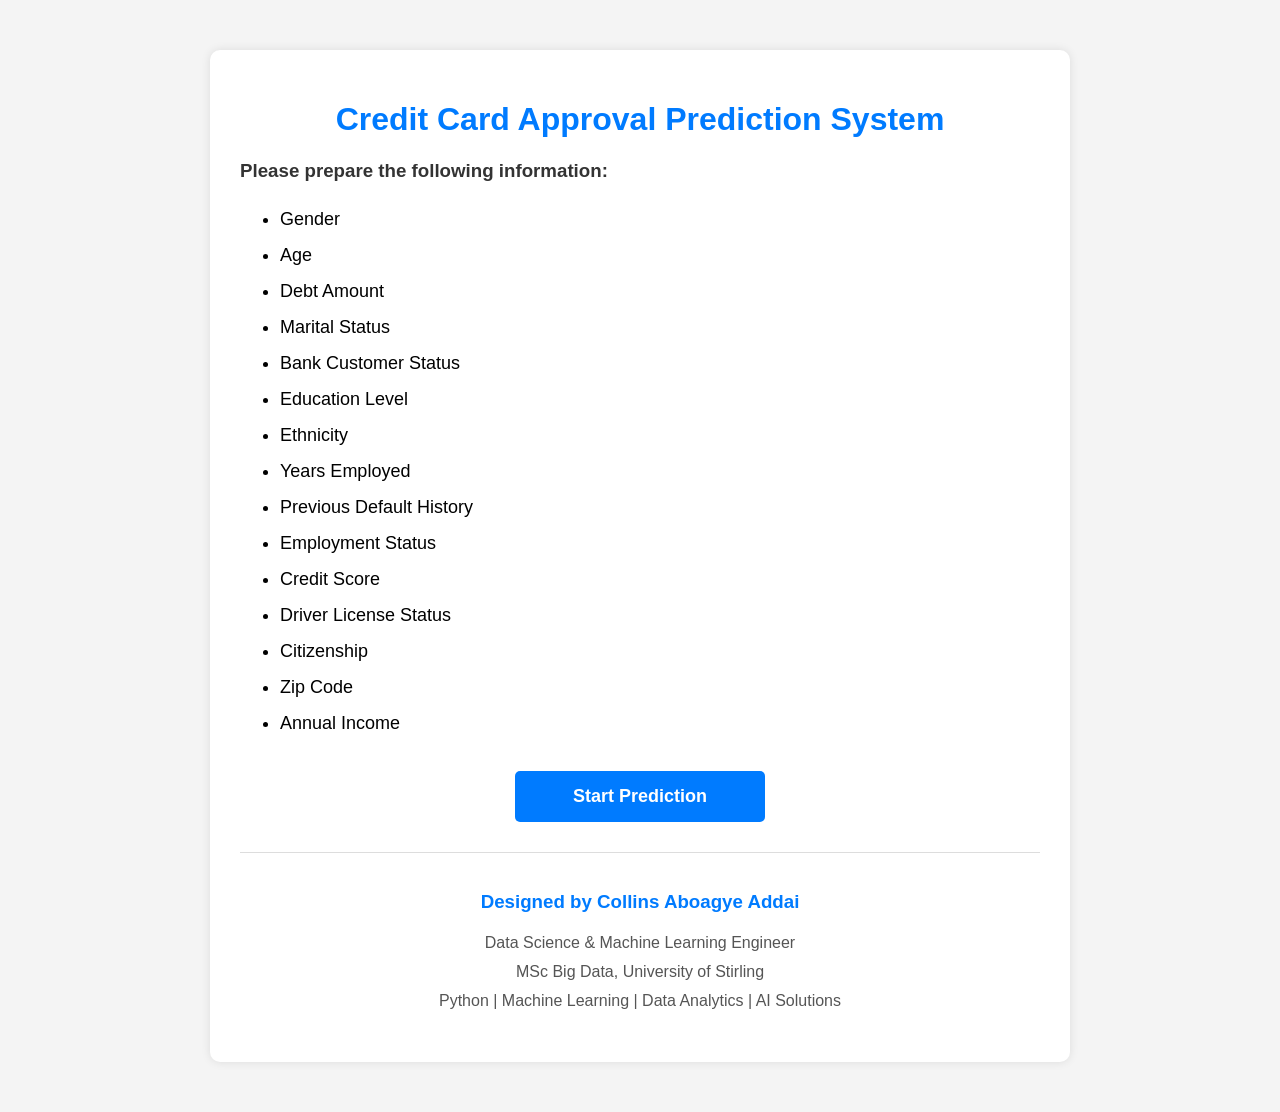
<file: mlproject/templates/home.html>
<!DOCTYPE html>
<html lang="en">
<head>
    <meta charset="UTF-8">
    <meta name="viewport" content="width=device-width, initial-scale=1.0">
    <title>Credit Card Approval Predictor</title>

    <style>
        body{
            font-family: Arial, sans-serif;
            background-color:#f4f4f4;
            margin:0;
            padding:0;
        }

        .container{
            width:80%;
            max-width:800px;
            margin:50px auto;
            background:white;
            padding:30px;
            border-radius:10px;
            box-shadow:0 0 10px rgba(0,0,0,0.1);
        }

        h1{
            text-align:center;
            color:#007bff;
        }

        h3{
            color:#333;
        }

        ul{
            line-height:2;
            font-size:18px;
        }

        .btn{
            display:block;
            width:220px;
            margin:30px auto;
            text-align:center;
            background:#007bff;
            color:white;
            padding:15px;
            border-radius:5px;
            text-decoration:none;
            font-size:18px;
            font-weight:bold;
        }

        .btn:hover{
            background:#0056b3;
        }

        .footer{
            text-align:center;
            margin-top:30px;
            padding-top:20px;
            border-top:1px solid #ddd;
        }

        .footer h3{
            color:#007bff;
            margin-bottom:10px;
        }

        .footer p{
            color:#555;
            line-height:1.8;
            font-size:16px;
        }
    </style>
</head>

<body>

<div class="container">

    <h1>Credit Card Approval Prediction System</h1>

    <h3>Please prepare the following information:</h3>

    <ul>
        <li>Gender</li>
        <li>Age</li>
        <li>Debt Amount</li>
        <li>Marital Status</li>
        <li>Bank Customer Status</li>
        <li>Education Level</li>
        <li>Ethnicity</li>
        <li>Years Employed</li>
        <li>Previous Default History</li>
        <li>Employment Status</li>
        <li>Credit Score</li>
        <li>Driver License Status</li>
        <li>Citizenship</li>
        <li>Zip Code</li>
        <li>Annual Income</li>
    </ul>

    <a href="/form" class="btn">
        Start Prediction
    </a>

    <div class="footer">

        <h3>Designed by Collins Aboagye Addai</h3>

        <p>
            Data Science & Machine Learning Engineer
            <br>
            MSc Big Data, University of Stirling
            <br>
            Python | Machine Learning | Data Analytics | AI Solutions
        </p>

    </div>

</div>

</body>
</html>
</file>
